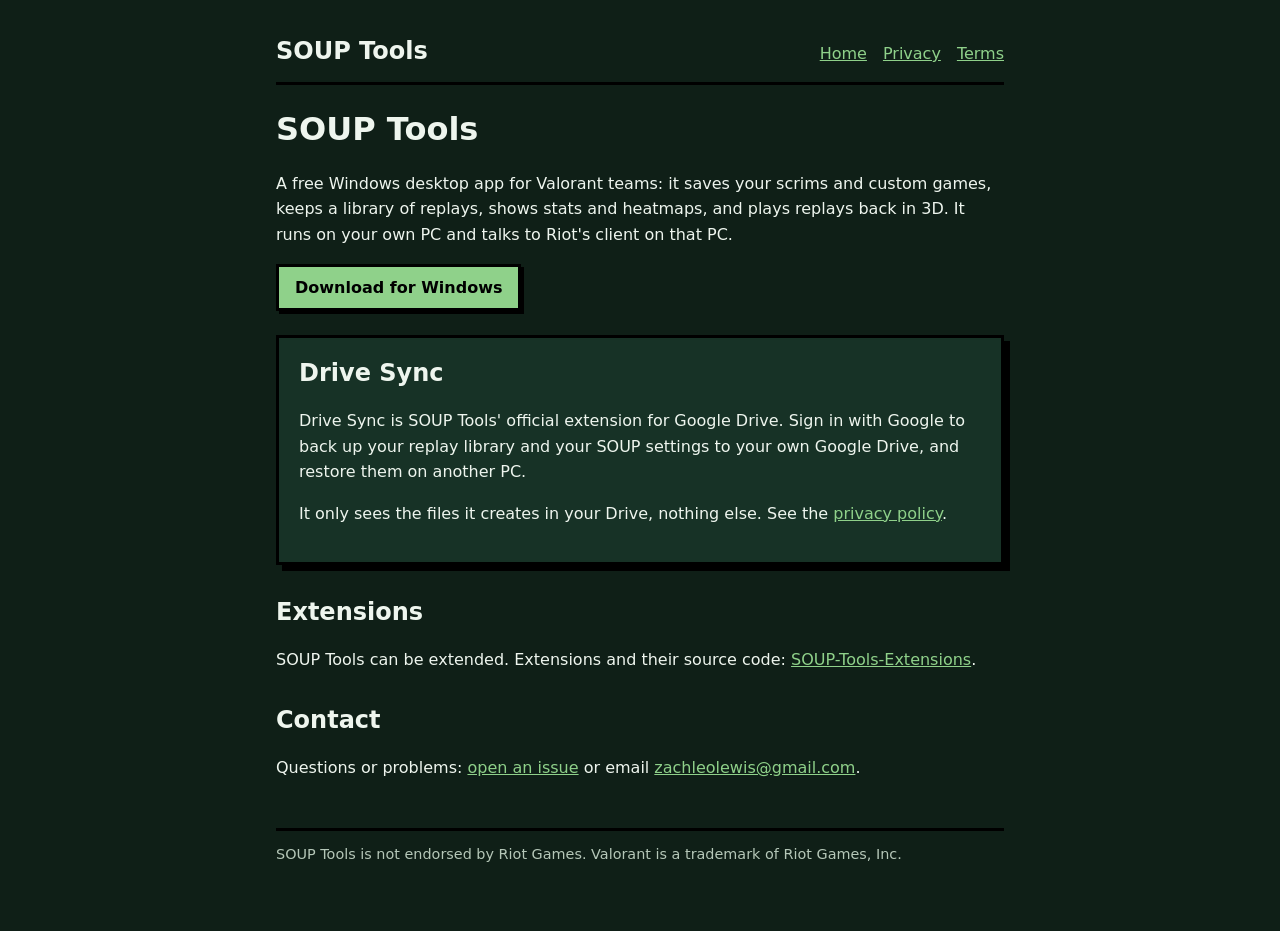
<file: index.html>
<!doctype html>
<html lang="en">
<head>
  <meta charset="utf-8">
  <meta name="viewport" content="width=device-width, initial-scale=1">
  <title>SOUP Tools</title>
  <meta name="description" content="SOUP Tools: a free Windows app for Valorant scrims, replays and team stats.">
  <link rel="stylesheet" href="style.css">
</head>
<body>
<main>
  <header>
    <a class="brand" href="./">SOUP Tools</a>
    <nav><a href="./">Home</a><a href="privacy.html">Privacy</a><a href="terms.html">Terms</a></nav>
  </header>

  <h1>SOUP Tools</h1>
  <p>A free Windows desktop app for Valorant teams: it saves your scrims and custom games, keeps a library of replays, shows
    stats and heatmaps, and plays replays back in 3D. It runs on your own PC and talks to Riot's client on that PC.</p>
  <p><a class="button" href="https://github.com/zachleolewis/SOUP-Tools-Releases/releases/latest">Download for Windows</a></p>

  <div class="card">
    <h2 style="margin-top:0">Drive Sync</h2>
    <p>Drive Sync is SOUP Tools' official extension for Google Drive. Sign in with Google to back up your replay library and your
      SOUP settings to your own Google Drive, and restore them on another PC.</p>
    <p>It only sees the files it creates in your Drive, nothing else. See the
      <a href="privacy.html">privacy policy</a>.</p>
  </div>

  <h2>Extensions</h2>
  <p>SOUP Tools can be extended. Extensions and their source code:
    <a href="https://github.com/zachleolewis/SOUP-Tools-Extensions">SOUP-Tools-Extensions</a>.</p>

  <h2>Contact</h2>
  <p>Questions or problems: <a href="https://github.com/zachleolewis/SOUP-Tools-Releases/issues">open an issue</a> or email
    <a href="mailto:zachleolewis@gmail.com">zachleolewis@gmail.com</a>.</p>

  <footer>SOUP Tools is not endorsed by Riot Games. Valorant is a trademark of Riot Games, Inc.</footer>
</main>
</body>
</html>
</file>
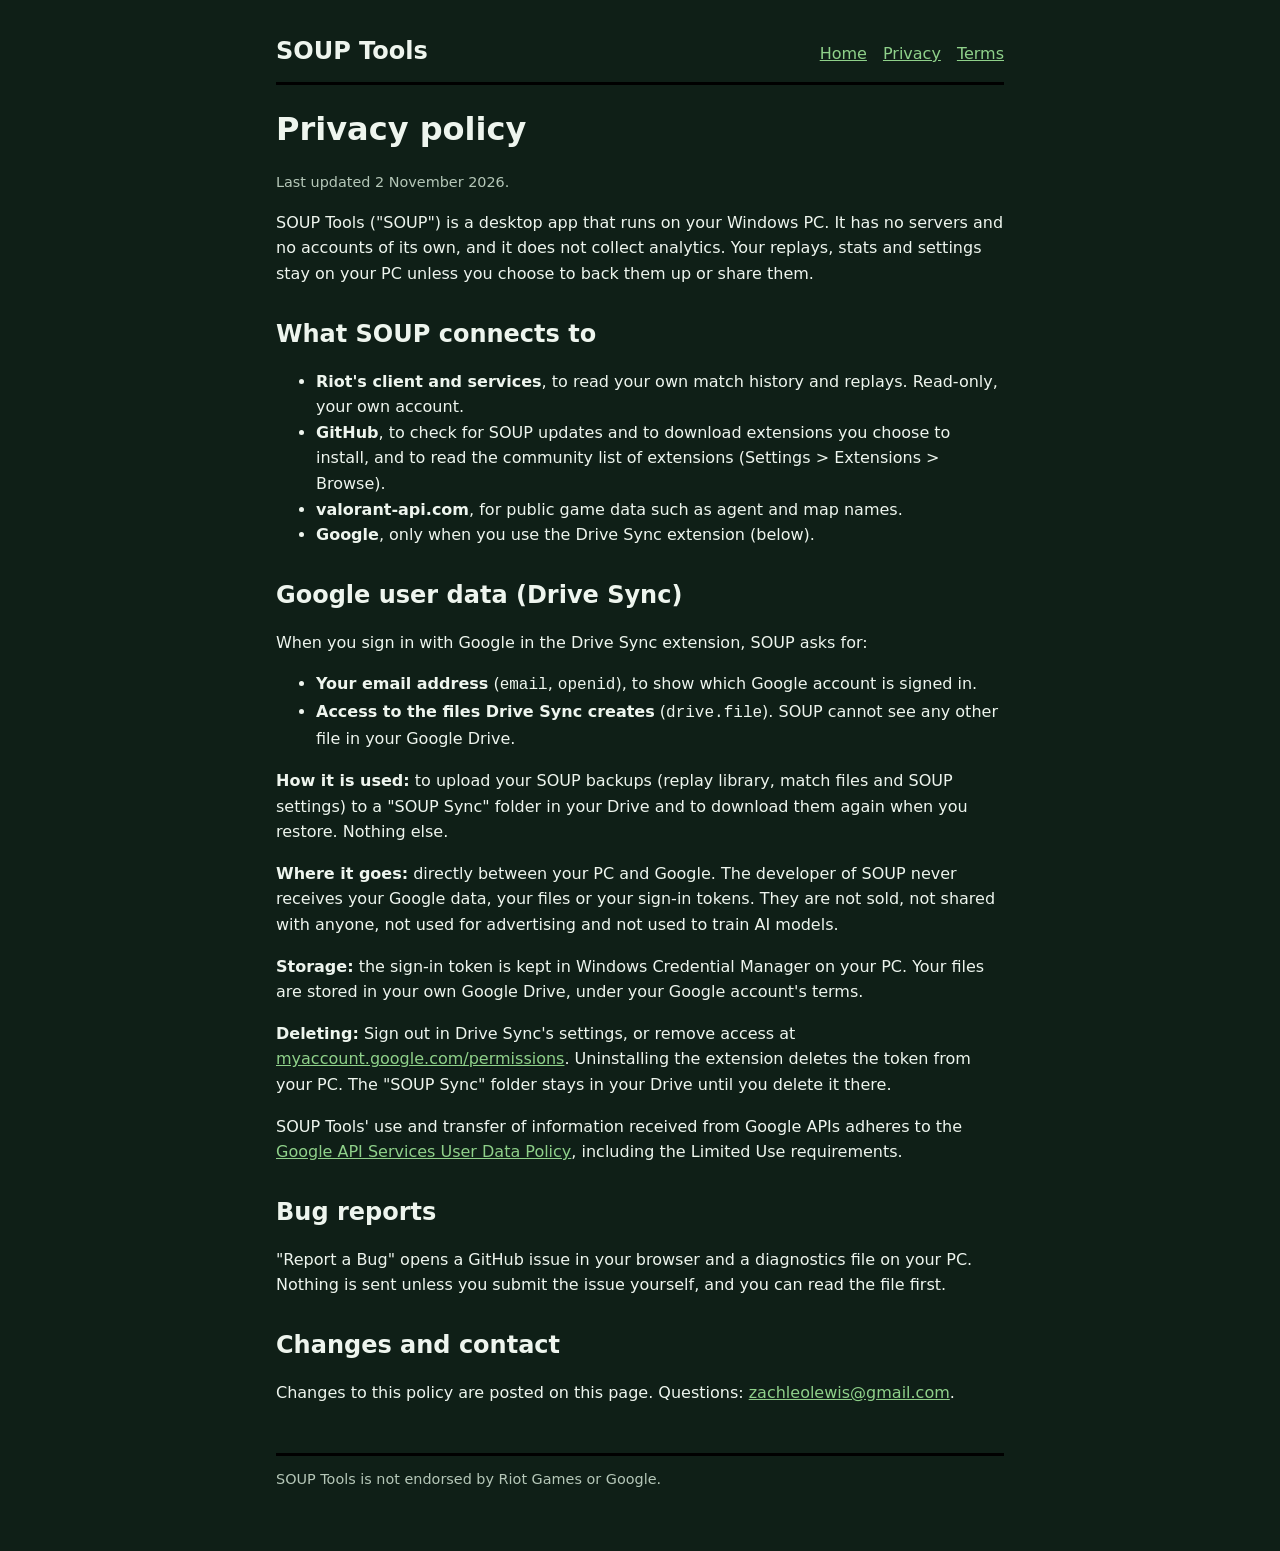
<file: privacy.html>
<!doctype html>
<html lang="en">
<head>
  <meta charset="utf-8">
  <meta name="viewport" content="width=device-width, initial-scale=1">
  <title>SOUP Tools Privacy</title>
  <link rel="stylesheet" href="style.css">
</head>
<body>
<main>
  <header>
    <a class="brand" href="./">SOUP Tools</a>
    <nav><a href="./">Home</a><a href="privacy.html">Privacy</a><a href="terms.html">Terms</a></nav>
  </header>

  <h1>Privacy policy</h1>
  <p class="muted">Last updated 2 November 2026.</p>

  <p>SOUP Tools ("SOUP") is a desktop app that runs on your Windows PC. It has no servers and no accounts of its own, and it
    does not collect analytics. Your replays, stats and settings stay on your PC unless you choose to back them up or share them.</p>

  <h2>What SOUP connects to</h2>
  <ul>
    <li><strong>Riot's client and services</strong>, to read your own match history and replays. Read-only, your own account.</li>
    <li><strong>GitHub</strong>, to check for SOUP updates and to download extensions you choose to install, and to read the community list of extensions (Settings &gt; Extensions &gt; Browse).</li>
    <li><strong>valorant-api.com</strong>, for public game data such as agent and map names.</li>
    <li><strong>Google</strong>, only when you use the Drive Sync extension (below).</li>
  </ul>

  <h2>Google user data (Drive Sync)</h2>
  <p>When you sign in with Google in the Drive Sync extension, SOUP asks for:</p>
  <ul>
    <li><strong>Your email address</strong> (<code>email</code>, <code>openid</code>), to show which Google account is signed in.</li>
    <li><strong>Access to the files Drive Sync creates</strong> (<code>drive.file</code>). SOUP cannot see any other
      file in your Google Drive.</li>
  </ul>
  <p><strong>How it is used:</strong> to upload your SOUP backups (replay library, match files and SOUP settings) to a
    "SOUP Sync" folder in your Drive and to download them again when you restore. Nothing else.</p>
  <p><strong>Where it goes:</strong> directly between your PC and Google. The developer of SOUP never receives your Google data,
    your files or your sign-in tokens. They are not sold, not shared with anyone, not used for advertising and not used to train
    AI models.</p>
  <p><strong>Storage:</strong> the sign-in token is kept in Windows Credential Manager on your PC. Your files are stored in your
    own Google Drive, under your Google account's terms.</p>
  <p><strong>Deleting:</strong> Sign out in Drive Sync's settings, or remove access at
    <a href="https://myaccount.google.com/permissions">myaccount.google.com/permissions</a>. Uninstalling the extension deletes
    the token from your PC. The "SOUP Sync" folder stays in your Drive until you delete it there.</p>
  <p>SOUP Tools' use and transfer of information received from Google APIs adheres to the
    <a href="https://developers.google.com/terms/api-services-user-data-policy">Google API Services User Data Policy</a>,
    including the Limited Use requirements.</p>

  <h2>Bug reports</h2>
  <p>"Report a Bug" opens a GitHub issue in your browser and a diagnostics file on your PC. Nothing is sent unless you submit
    the issue yourself, and you can read the file first.</p>

  <h2>Changes and contact</h2>
  <p>Changes to this policy are posted on this page. Questions: <a href="mailto:zachleolewis@gmail.com">zachleolewis@gmail.com</a>.</p>

  <footer>SOUP Tools is not endorsed by Riot Games or Google.</footer>
</main>
</body>
</html>
</file>
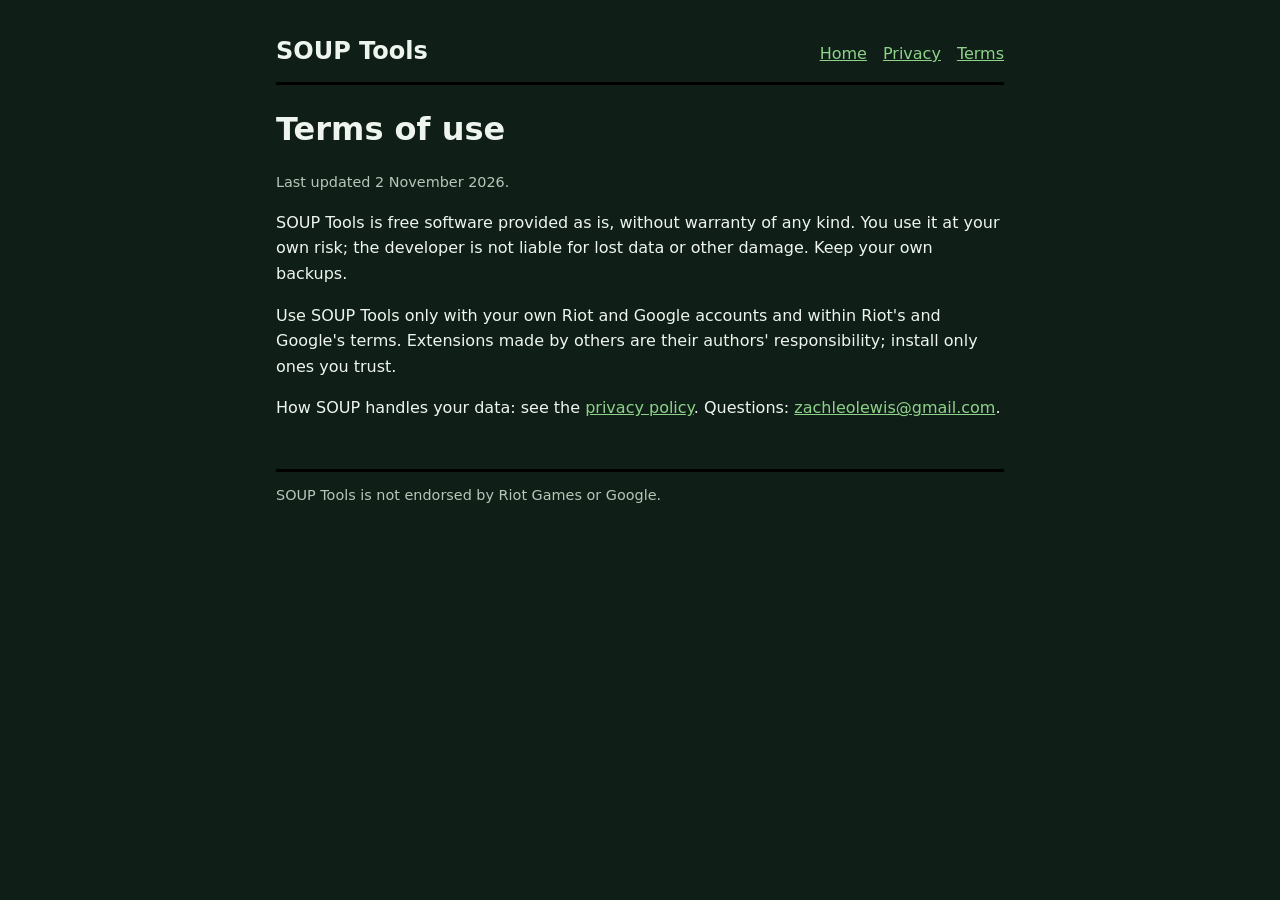
<file: terms.html>
<!doctype html>
<html lang="en">
<head>
  <meta charset="utf-8">
  <meta name="viewport" content="width=device-width, initial-scale=1">
  <title>SOUP Tools Terms</title>
  <link rel="stylesheet" href="style.css">
</head>
<body>
<main>
  <header>
    <a class="brand" href="./">SOUP Tools</a>
    <nav><a href="./">Home</a><a href="privacy.html">Privacy</a><a href="terms.html">Terms</a></nav>
  </header>

  <h1>Terms of use</h1>
  <p class="muted">Last updated 2 November 2026.</p>
  <p>SOUP Tools is free software provided as is, without warranty of any kind. You use it at your own risk; the developer is not
    liable for lost data or other damage. Keep your own backups.</p>
  <p>Use SOUP Tools only with your own Riot and Google accounts and within Riot's and Google's terms. Extensions made by others
    are their authors' responsibility; install only ones you trust.</p>
  <p>How SOUP handles your data: see the <a href="privacy.html">privacy policy</a>. Questions:
    <a href="mailto:zachleolewis@gmail.com">zachleolewis@gmail.com</a>.</p>
  <footer>SOUP Tools is not endorsed by Riot Games or Google.</footer>
</main>
</body>
</html>
</file>
<file: style.css>
:root { --bg: #0f1f17; --panel: #173226; --accent: #8fd18a; --text: #eef5ee; --muted: #b5c7b8; }
* { box-sizing: border-box; }
body { margin: 0; background: var(--bg); color: var(--text); font: 16px/1.6 system-ui, "Segoe UI", sans-serif; }
main { max-width: 760px; margin: 0 auto; padding: 32px 16px 64px; }
header { display: flex; flex-wrap: wrap; gap: 12px 24px; align-items: baseline; justify-content: space-between; border-bottom: 3px solid #000; padding-bottom: 12px; margin-bottom: 24px; }
header a.brand { font-size: 1.5rem; font-weight: 800; color: var(--text); text-decoration: none; }
nav a { margin-left: 16px; }
nav a:first-child { margin-left: 0; }
a { color: var(--accent); }
h1, h2 { line-height: 1.25; }
h2 { margin-top: 2rem; }
.card { background: var(--panel); border: 3px solid #000; box-shadow: 6px 6px 0 #000; padding: 20px; margin: 24px 0; }
.button { display: inline-block; background: var(--accent); color: #000; font-weight: 700; padding: 8px 16px; border: 3px solid #000; box-shadow: 3px 3px 0 #000; text-decoration: none; }
.muted { color: var(--muted); font-size: 0.9rem; }
footer { margin-top: 48px; border-top: 3px solid #000; padding-top: 12px; color: var(--muted); font-size: 0.9rem; }
</file>
